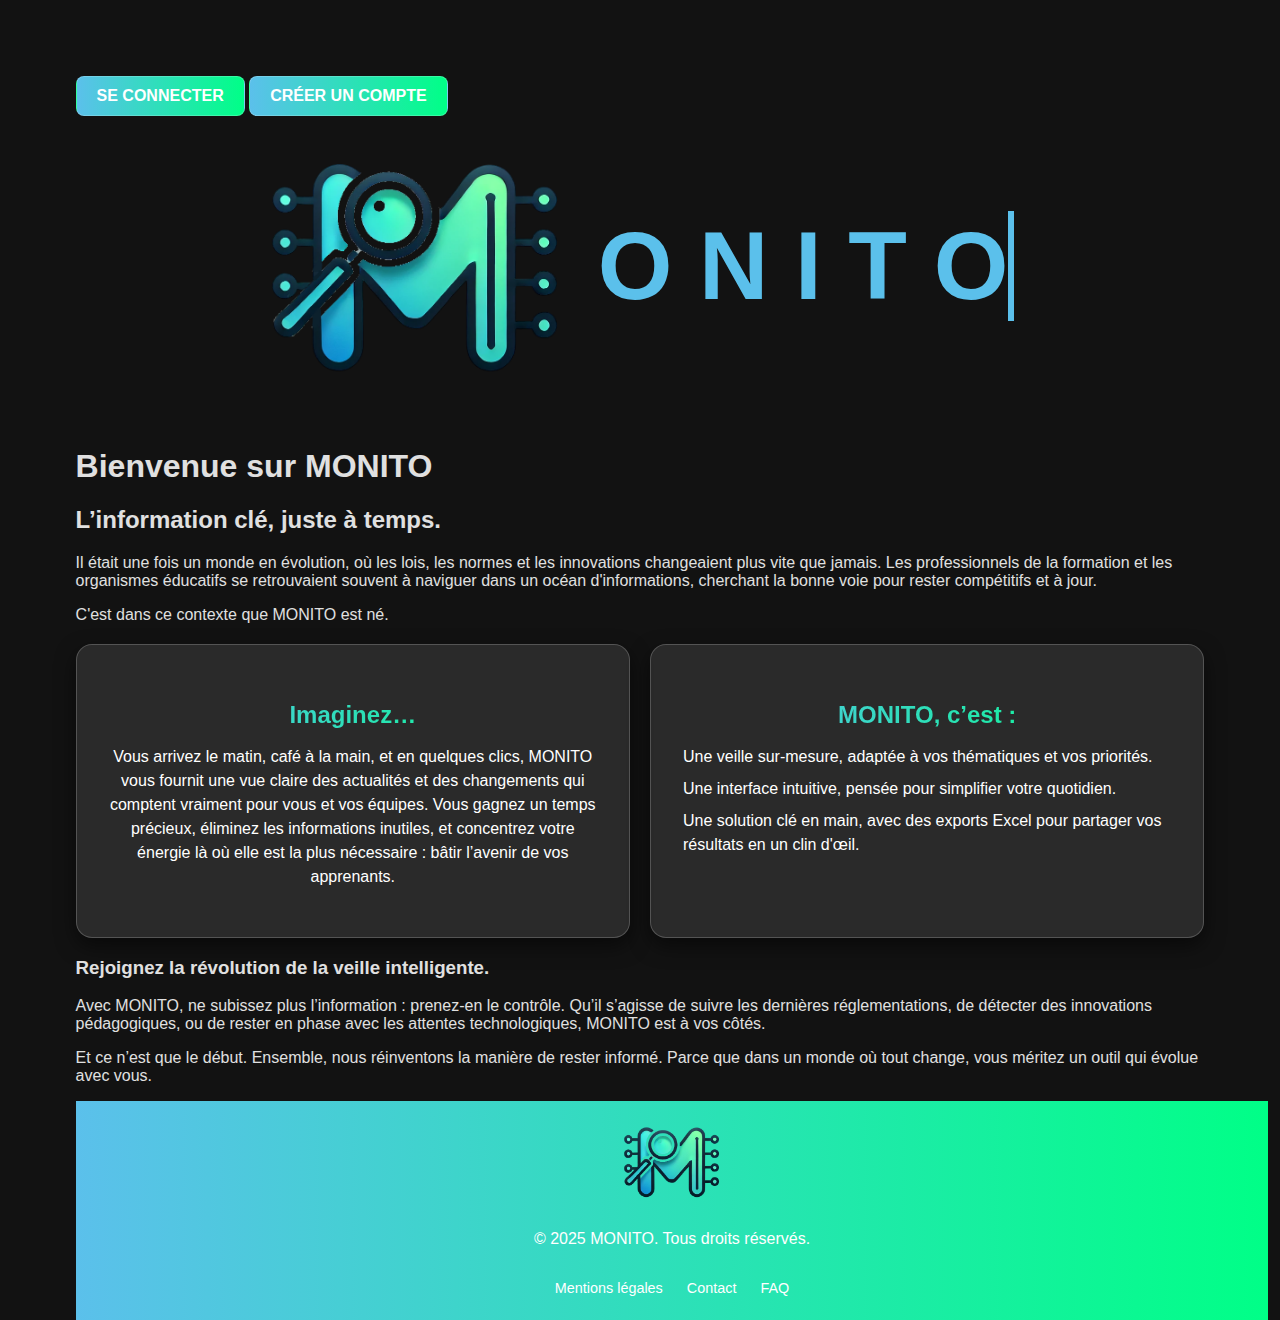
<file: index.html>
<!DOCTYPE html>
<html lang="fr">
<head>
    <meta charset="UTF-8">
    <meta name="viewport" content="width=device-width, initial-scale=1.0">
    <title>Monito</title>
    <link href="styles.css" rel="stylesheet">
</head>
<body>
    <nav class="nav-buttons">
        <!-- Bouton Se connecter -->
        <button id="login-btn" class="btn primary">Se connecter</button>
        <!-- Bouton Créer un compte -->
        <button id="register-btn" class="btn primary">Créer un compte</button>
    </nav>
    <main>
        <div class="logo-container">
            <img src="./LOGOMONITO.png" alt="Logo Monito" class="logo">
            <div class="typewriter">
                <span class="letters">O&nbsp;N&nbsp;I&nbsp;T&nbsp;O</span>
            </div>
        </div>
        <section class="story">
            <h1>Bienvenue sur MONITO</h1>
            <h2>L’information clé, juste à temps.</h2>
            <p>
                Il était une fois un monde en évolution, où les lois, les normes et les innovations changeaient plus vite que jamais. 
                Les professionnels de la formation et les organismes éducatifs se retrouvaient souvent à naviguer dans un océan d'informations, 
                cherchant la bonne voie pour rester compétitifs et à jour.
            </p>
            <p>
                C'est dans ce contexte que MONITO est né.
            </p>

            <!-- Cartes animées -->
            <div class="cards-container">
                <!-- Carte 1 -->
                <div class="card">
                    <h3>Imaginez…</h3>
                    <p>
                        Vous arrivez le matin, café à la main, et en quelques clics, MONITO vous fournit une vue claire des actualités et des changements 
                        qui comptent vraiment pour vous et vos équipes. Vous gagnez un temps précieux, éliminez les informations inutiles, et concentrez 
                        votre énergie là où elle est la plus nécessaire : bâtir l’avenir de vos apprenants.
                    </p>
                </div>
                <!-- Carte 2 -->
                <div class="card">
                    <h3>MONITO, c’est :</h3>
                    <ul>
                        <li>Une veille sur-mesure, adaptée à vos thématiques et vos priorités.</li>
                        <li>Une interface intuitive, pensée pour simplifier votre quotidien.</li>
                        <li>Une solution clé en main, avec des exports Excel pour partager vos résultats en un clin d'œil.</li>
                    </ul>
                </div>
            </div>

            <!-- Texte manquant -->
            <h3>Rejoignez la révolution de la veille intelligente.</h3>
            <p>
                Avec MONITO, ne subissez plus l’information : prenez-en le contrôle. Qu’il s’agisse de suivre les dernières réglementations, 
                de détecter des innovations pédagogiques, ou de rester en phase avec les attentes technologiques, MONITO est à vos côtés.
            </p>
            <p>
                Et ce n’est que le début. Ensemble, nous réinventons la manière de rester informé. Parce que dans un monde où tout change, 
                vous méritez un outil qui évolue avec vous.
            </p>
        </section>
    </main>

    <!-- Footer -->
    <footer class="footer">
        <div class="footer-content">
            <img src="./LOGOMONITO.png" alt="Logo Monito" class="footer-logo">
            <p>© 2025 MONITO. Tous droits réservés.</p>
            <nav class="footer-links">
                <a href="mentions-legales.html">Mentions légales</a>
                <a href="contact.html">Contact</a>
                <a href="faq.html">FAQ</a>
            </nav>
        </div>
    </footer>

    <!-- Script JS -->
    <script>
        // Gestion des redirections
        document.getElementById("login-btn").addEventListener("click", () => {
            window.location.href = "authentification.html?section=login"; // Redirige vers la section connexion
        });

        document.getElementById("register-btn").addEventListener("click", () => {
            window.location.href = "authentification.html?section=register"; // Redirige vers la section inscription
        });
    </script>
</body>
</html>
</file>
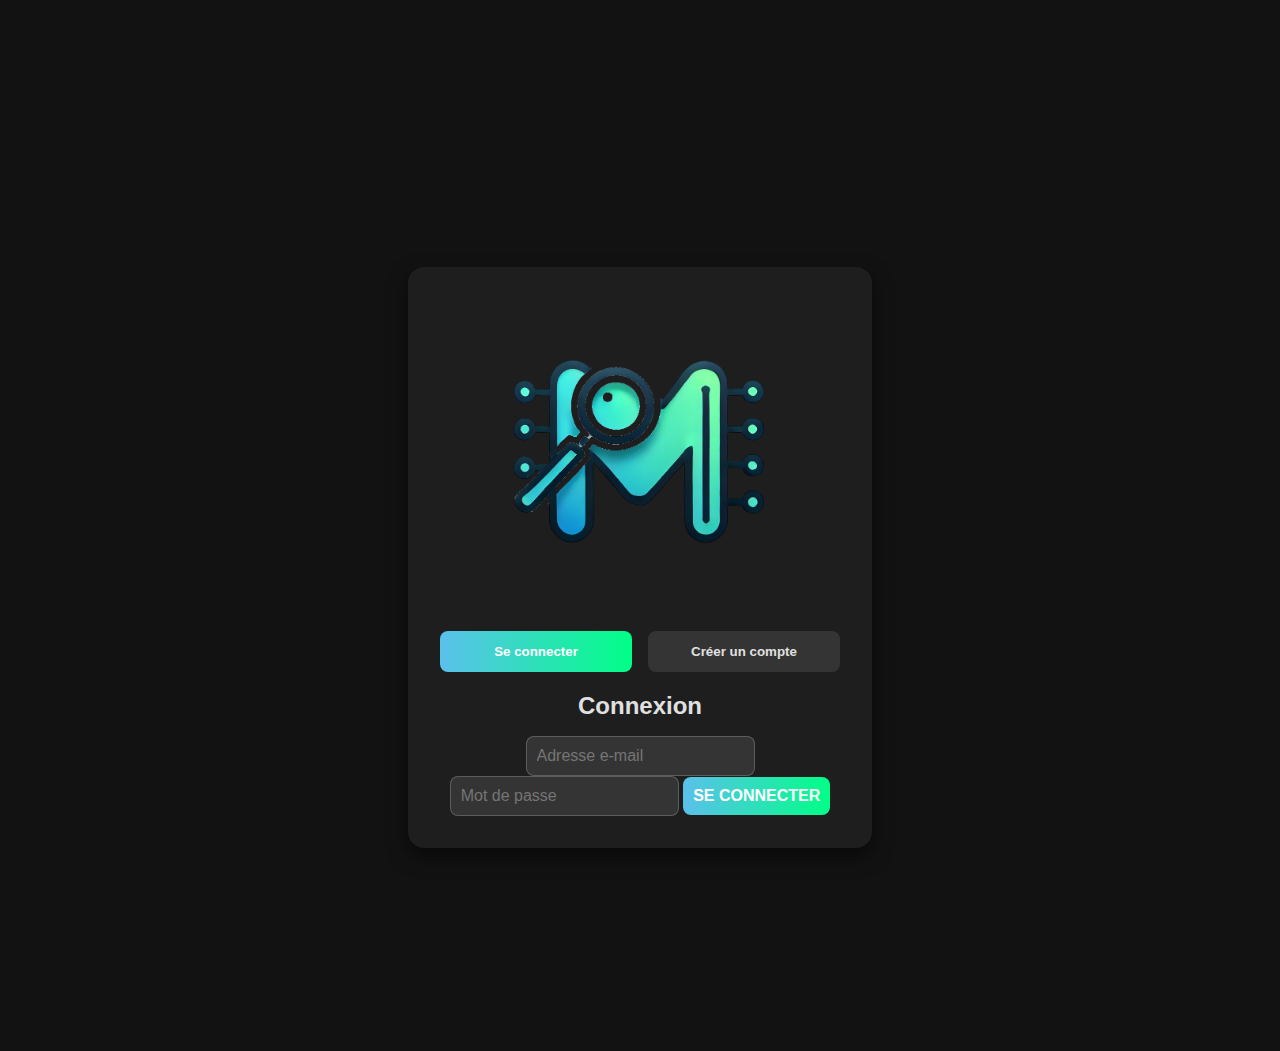
<file: authentification.html>
<!DOCTYPE html>
<html lang="fr">
<head>
    <meta charset="UTF-8">
    <meta name="viewport" content="width=device-width, initial-scale=1.0">
    <title>Authentification - Monito</title>
    <link href="styles.css" rel="stylesheet">
</head>
<body>
    <div class="auth-container">
        <div class="auth-card">
            <!-- Logo centré au-dessus des formulaires -->
            <div class="logo-container">
                <img src="LOGOMONITO.png" alt="Logo Monito" class="auth-logo">
            </div>
            <div class="tabs">
                <button id="login-tab" class="tab">Se connecter</button>
                <button id="register-tab" class="tab">Créer un compte</button>
            </div>
            <div class="form-container">
                <!-- Formulaire de connexion -->
                <form id="login-form" class="auth-form">
                    <h2>Connexion</h2>
                    <input type="email" name="email" placeholder="Adresse e-mail" required>
                    <input type="password" name="password" placeholder="Mot de passe" required>
                    <button type="submit" class="btn primary">Se connecter</button>
                </form>
                <!-- Formulaire d'inscription -->
                <form id="register-form" class="auth-form">
                    <h2>Créer un compte</h2>
                    <input type="text" name="username" placeholder="Nom d'utilisateur" required>
                    <input type="email" name="email" placeholder="Adresse e-mail" required>
                    <input type="password" name="password" placeholder="Mot de passe" required>
                    <input type="password" name="confirm-password" placeholder="Confirmer le mot de passe" required>

                    <!-- Case à cocher pour accepter les CGV -->
                    <div class="checkbox-container">
                        <input type="checkbox" id="accept-cgv" name="accept-cgv">
                        <label for="accept-cgv">
                            J'affirme avoir lu et accepté les <a href="conditions-generales.html" target="_blank">conditions générales de vente</a>.
                        </label>
                    </div>

                    <!-- Phrase de garantie sur la confidentialité -->
                    <p class="privacy-note">
                        Vos données ne seront jamais communiquées à des tiers, ni utilisées à des fins de prospection. Elles serviront uniquement à assurer une communication optimale entre MONITO et vous.
                    </p>

                    <!-- Bouton d'inscription désactivé par défaut -->
                    <button type="submit" id="register-btn" class="btn primary" disabled>S'inscrire</button>
                </form>
            </div>
        </div>
    </div>

    <script>
        // Gérer les paramètres de l'URL pour afficher le bon formulaire
        const params = new URLSearchParams(window.location.search);
        const section = params.get("section");

        const loginTab = document.getElementById("login-tab");
        const registerTab = document.getElementById("register-tab");
        const loginForm = document.getElementById("login-form");
        const registerForm = document.getElementById("register-form");

        if (section === "register") {
            // Activer l'onglet et formulaire "Créer un compte"
            registerTab.classList.add("active");
            registerForm.style.display = "block";
            loginForm.style.display = "none";
        } else {
            // Activer par défaut l'onglet et formulaire "Se connecter"
            loginTab.classList.add("active");
            loginForm.style.display = "block";
            registerForm.style.display = "none";
        }

        // Gestion des clics sur les onglets
        loginTab.addEventListener("click", () => {
            loginTab.classList.add("active");
            registerTab.classList.remove("active");
            loginForm.style.display = "block";
            registerForm.style.display = "none";
        });

        registerTab.addEventListener("click", () => {
            registerTab.classList.add("active");
            loginTab.classList.remove("active");
            registerForm.style.display = "block";
            loginForm.style.display = "none";
        });

        // Gestion de l'activation du bouton "S'inscrire"
        const acceptCgvCheckbox = document.getElementById("accept-cgv");
        const registerButton = document.getElementById("register-btn");

        if (acceptCgvCheckbox && registerButton) {
            acceptCgvCheckbox.addEventListener("change", () => {
                // Activer ou désactiver le bouton en fonction de la case cochée
                registerButton.disabled = !acceptCgvCheckbox.checked;
            });
        }

        // Ajout des redirections demandées
        const loginSubmitButton = document.querySelector("#login-form .btn.primary");
        const registerSubmitButton = document.querySelector("#register-form .btn.primary");

        if (loginSubmitButton) {
            loginSubmitButton.addEventListener("click", (event) => {
                event.preventDefault(); // Empêche le comportement par défaut du bouton
                window.location.href = "dashboard.html"; // Redirige vers le tableau de bord
            });
        }

        if (registerSubmitButton) {
            registerSubmitButton.addEventListener("click", (event) => {
                event.preventDefault(); // Empêche le comportement par défaut du bouton
                if (acceptCgvCheckbox.checked) {
                    window.location.href = "newusers.html"; // Redirige vers la page nouvel utilisateur
                } else {
                    alert("Veuillez accepter les conditions générales de vente pour continuer.");
                }
            });
        }
    </script>
</body>
</html>
</file>
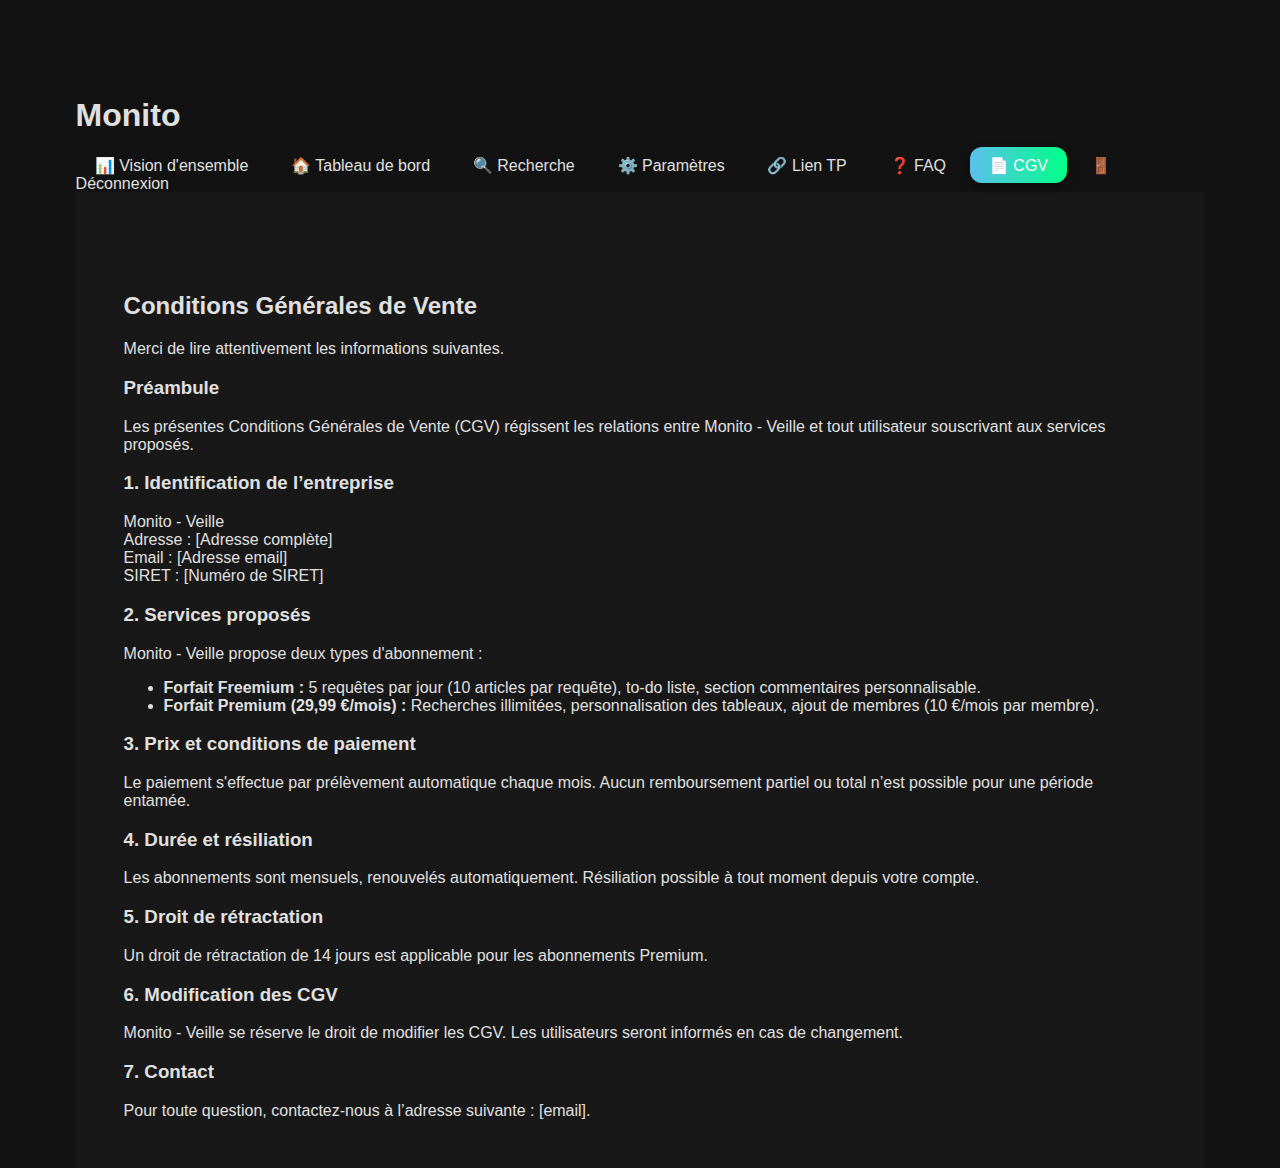
<file: cgv.html>
<!DOCTYPE html>
<html lang="fr">
<head>
    <meta charset="UTF-8">
    <meta name="viewport" content="width=device-width, initial-scale=1.0">
    <meta name="description" content="Monito - Conditions Générales de Vente">
    <meta name="author" content="Monito">
    <meta name="keywords" content="CGV, conditions générales de vente, abonnements, Monito">
    <title>Monito - CGV</title>
    
    <!-- Lien vers le fichier CSS -->
    <link rel="stylesheet" href="./styles.css">
</head>
<body>
    <div class="dashboard">
        <!-- Barre latérale -->
        <aside class="sidebar">
            <h1>Monito</h1>
            <nav>
                <a href="overview.html" class="nav-item" id="overview">📊 Vision d'ensemble</a>
                <a href="dashboard.html" class="nav-item" id="dashboard">🏠 Tableau de bord</a>
                <a href="search.html" class="nav-item" id="search">🔍 Recherche</a>
                <a href="settings.html" class="nav-item" id="settings">⚙️ Paramètres</a>
                <a href="link-tp.html" class="nav-item" id="link-tp">🔗 Lien TP</a>
                <a href="faq.html" class="nav-item" id="faq">❓ FAQ</a>
                <a href="cgv.html" class="nav-item active" id="cgv">📄 CGV</a>
                <a href="index.html" class="nav-item logout" id="logout">🚪 Déconnexion</a>
            </nav>
        </aside>

        <!-- Zone principale -->
        <main class="main">
            <!-- En-tête -->
            <header class="dashboard-header">
                <h2>Conditions Générales de Vente</h2>
                <p>Merci de lire attentivement les informations suivantes.</p>
            </header>

            <!-- Contenu des CGV -->
            <section class="cgv-content">
                <h3>Préambule</h3>
                <p>Les présentes Conditions Générales de Vente (CGV) régissent les relations entre Monito - Veille et tout utilisateur souscrivant aux services proposés.</p>

                <h3>1. Identification de l’entreprise</h3>
                <p>Monito - Veille<br>
                Adresse : [Adresse complète]<br>
                Email : [Adresse email]<br>
                SIRET : [Numéro de SIRET]</p>

                <h3>2. Services proposés</h3>
                <p>Monito - Veille propose deux types d'abonnement :</p>
                <ul>
                    <li><strong>Forfait Freemium :</strong> 5 requêtes par jour (10 articles par requête), to-do liste, section commentaires personnalisable.</li>
                    <li><strong>Forfait Premium (29,99 €/mois) :</strong> Recherches illimitées, personnalisation des tableaux, ajout de membres (10 €/mois par membre).</li>
                </ul>

                <h3>3. Prix et conditions de paiement</h3>
                <p>Le paiement s'effectue par prélèvement automatique chaque mois. Aucun remboursement partiel ou total n’est possible pour une période entamée.</p>

                <h3>4. Durée et résiliation</h3>
                <p>Les abonnements sont mensuels, renouvelés automatiquement. Résiliation possible à tout moment depuis votre compte.</p>

                <h3>5. Droit de rétractation</h3>
                <p>Un droit de rétractation de 14 jours est applicable pour les abonnements Premium.</p>

                <h3>6. Modification des CGV</h3>
                <p>Monito - Veille se réserve le droit de modifier les CGV. Les utilisateurs seront informés en cas de changement.</p>

                <h3>7. Contact</h3>
                <p>Pour toute question, contactez-nous à l’adresse suivante : [email].</p>
            </section>
        </main>
    </div>
</body>
</html>
</file>
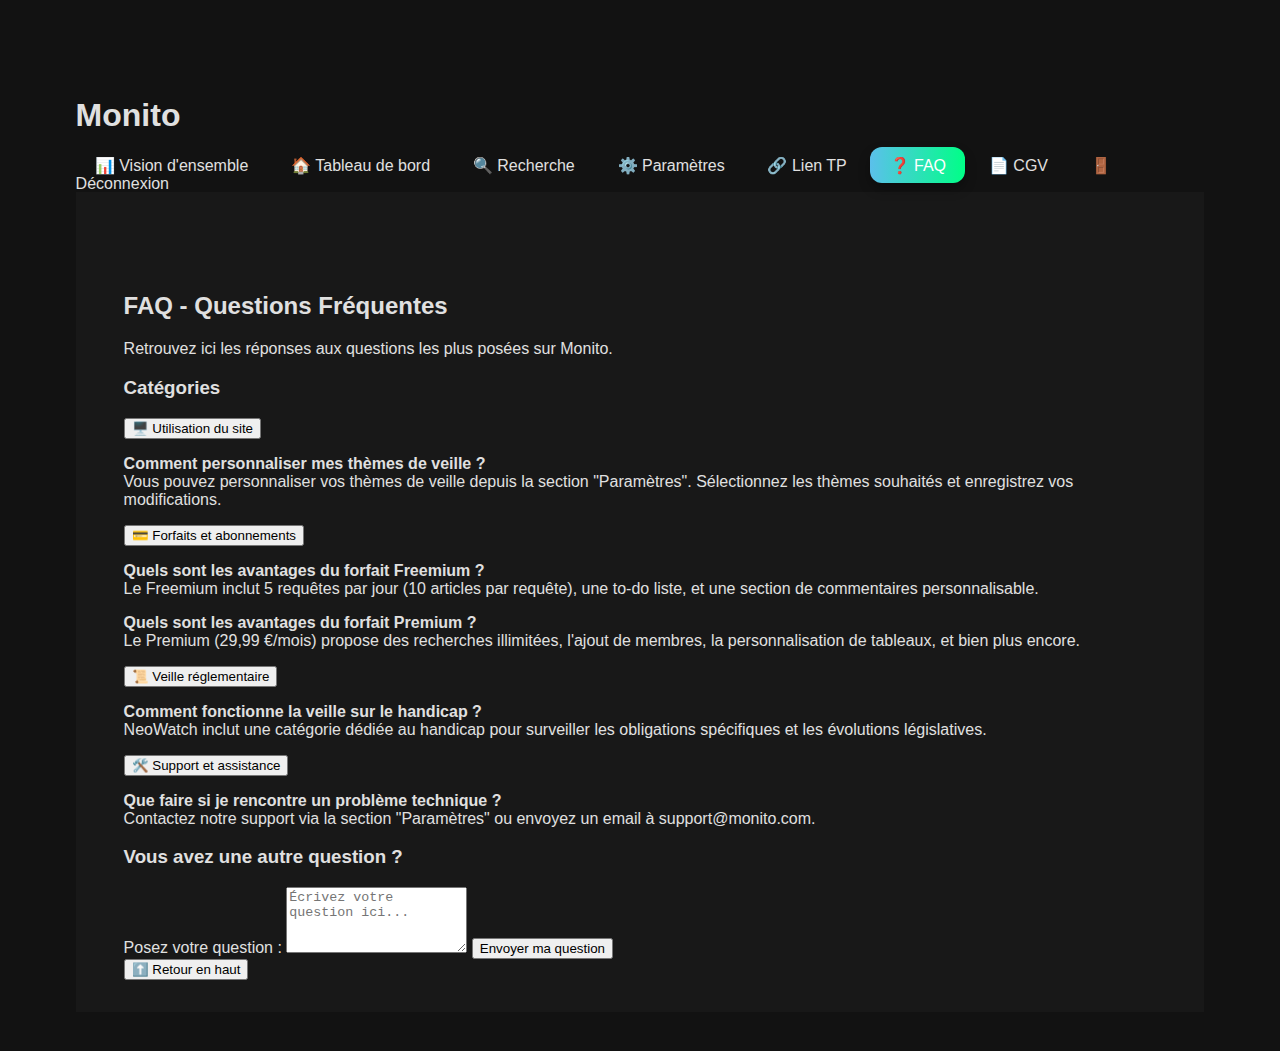
<file: faq.html>
<!DOCTYPE html>
<html lang="fr">
<head>
    <meta charset="UTF-8">
    <meta name="viewport" content="width=device-width, initial-scale=1.0">
    <meta name="description" content="Monito - FAQ">
    <meta name="author" content="Monito">
    <meta name="keywords" content="FAQ, veille, questions, support">
    <title>Monito - FAQ</title>

    <!-- Lien vers le fichier CSS -->
    <link rel="stylesheet" href="./styles.css">

    <!-- Lien vers le fichier JavaScript avec module -->
    <script src="./scripts.js" type="module" defer></script>
</head>
<body>
    <div class="dashboard">
        <!-- Barre latérale -->
        <aside class="sidebar">
            <h1>Monito</h1>
            <nav>
                <a href="overview.html" class="nav-item" id="overview">📊 Vision d'ensemble</a>
                <a href="dashboard.html" class="nav-item" id="dashboard">🏠 Tableau de bord</a>
                <a href="search.html" class="nav-item" id="search">🔍 Recherche</a>
                <a href="settings.html" class="nav-item" id="settings">⚙️ Paramètres</a>
                <a href="link-tp.html" class="nav-item" id="link-tp">🔗 Lien TP</a>
                <a href="faq.html" class="nav-item active" id="faq">❓ FAQ</a>
                <a href="cgv.html" class="nav-item" id="cgv">📄 CGV</a>
                <a href="index.html" class="nav-item logout" id="logout">🚪 Déconnexion</a>
            </nav>
        </aside>

        <!-- Zone principale -->
        <main class="main">
            <!-- Titre principal -->
            <header class="dashboard-header">
                <h2>FAQ - Questions Fréquentes</h2>
                <p>Retrouvez ici les réponses aux questions les plus posées sur Monito.</p>
            </header>

            <!-- Système d'accordéon -->
            <section class="faq-section">
                <h3>Catégories</h3>
                <div class="accordion">
                    <!-- Catégorie : Utilisation du site -->
                    <div class="accordion-item">
                        <button class="accordion-button">🖥️ Utilisation du site</button>
                        <div class="accordion-content">
                            <p><strong>Comment personnaliser mes thèmes de veille ?</strong><br>
                            Vous pouvez personnaliser vos thèmes de veille depuis la section "Paramètres". Sélectionnez les thèmes souhaités et enregistrez vos modifications.</p>
                        </div>
                    </div>

                    <!-- Catégorie : Forfaits -->
                    <div class="accordion-item">
                        <button class="accordion-button">💳 Forfaits et abonnements</button>
                        <div class="accordion-content">
                            <p><strong>Quels sont les avantages du forfait Freemium ?</strong><br>
                            Le Freemium inclut 5 requêtes par jour (10 articles par requête), une to-do liste, et une section de commentaires personnalisable.</p>
                            <p><strong>Quels sont les avantages du forfait Premium ?</strong><br>
                            Le Premium (29,99 €/mois) propose des recherches illimitées, l'ajout de membres, la personnalisation de tableaux, et bien plus encore.</p>
                        </div>
                    </div>

                    <!-- Catégorie : Veille réglementaire -->
                    <div class="accordion-item">
                        <button class="accordion-button">📜 Veille réglementaire</button>
                        <div class="accordion-content">
                            <p><strong>Comment fonctionne la veille sur le handicap ?</strong><br>
                            NeoWatch inclut une catégorie dédiée au handicap pour surveiller les obligations spécifiques et les évolutions législatives.</p>
                        </div>
                    </div>

                    <!-- Catégorie : Support -->
                    <div class="accordion-item">
                        <button class="accordion-button">🛠️ Support et assistance</button>
                        <div class="accordion-content">
                            <p><strong>Que faire si je rencontre un problème technique ?</strong><br>
                            Contactez notre support via la section "Paramètres" ou envoyez un email à support@monito.com.</p>
                        </div>
                    </div>
                </div>
            </section>

            <!-- Formulaire pour poser une question -->
            <section class="faq-form">
                <h3>Vous avez une autre question ?</h3>
                <form id="faq-question-form">
                    <label for="user-question">Posez votre question :</label>
                    <textarea id="user-question" name="user-question" rows="4" placeholder="Écrivez votre question ici..." required></textarea>
                    <button type="submit" class="refresh-button">Envoyer ma question</button>
                </form>
            </section>

            <!-- Bouton Retour en haut -->
            <button id="back-to-top" class="refresh-button">⬆️ Retour en haut</button>
        </main>
    </div>

    <script>
        // Script pour l'accordéon
        document.querySelectorAll('.accordion-button').forEach(button => {
            button.addEventListener('click', () => {
                const content = button.nextElementSibling;
                content.style.maxHeight = content.style.maxHeight ? null : content.scrollHeight + 'px';
            });
        });

        // Script pour le bouton Retour en haut
        const backToTopButton = document.getElementById('back-to-top');
        window.addEventListener('scroll', () => {
            backToTopButton.style.display = window.scrollY > 300 ? 'block' : 'none';
        });
        backToTopButton.addEventListener('click', () => {
            window.scrollTo({ top: 0, behavior: 'smooth' });
        });
    </script>
</body>
</html>
</file>
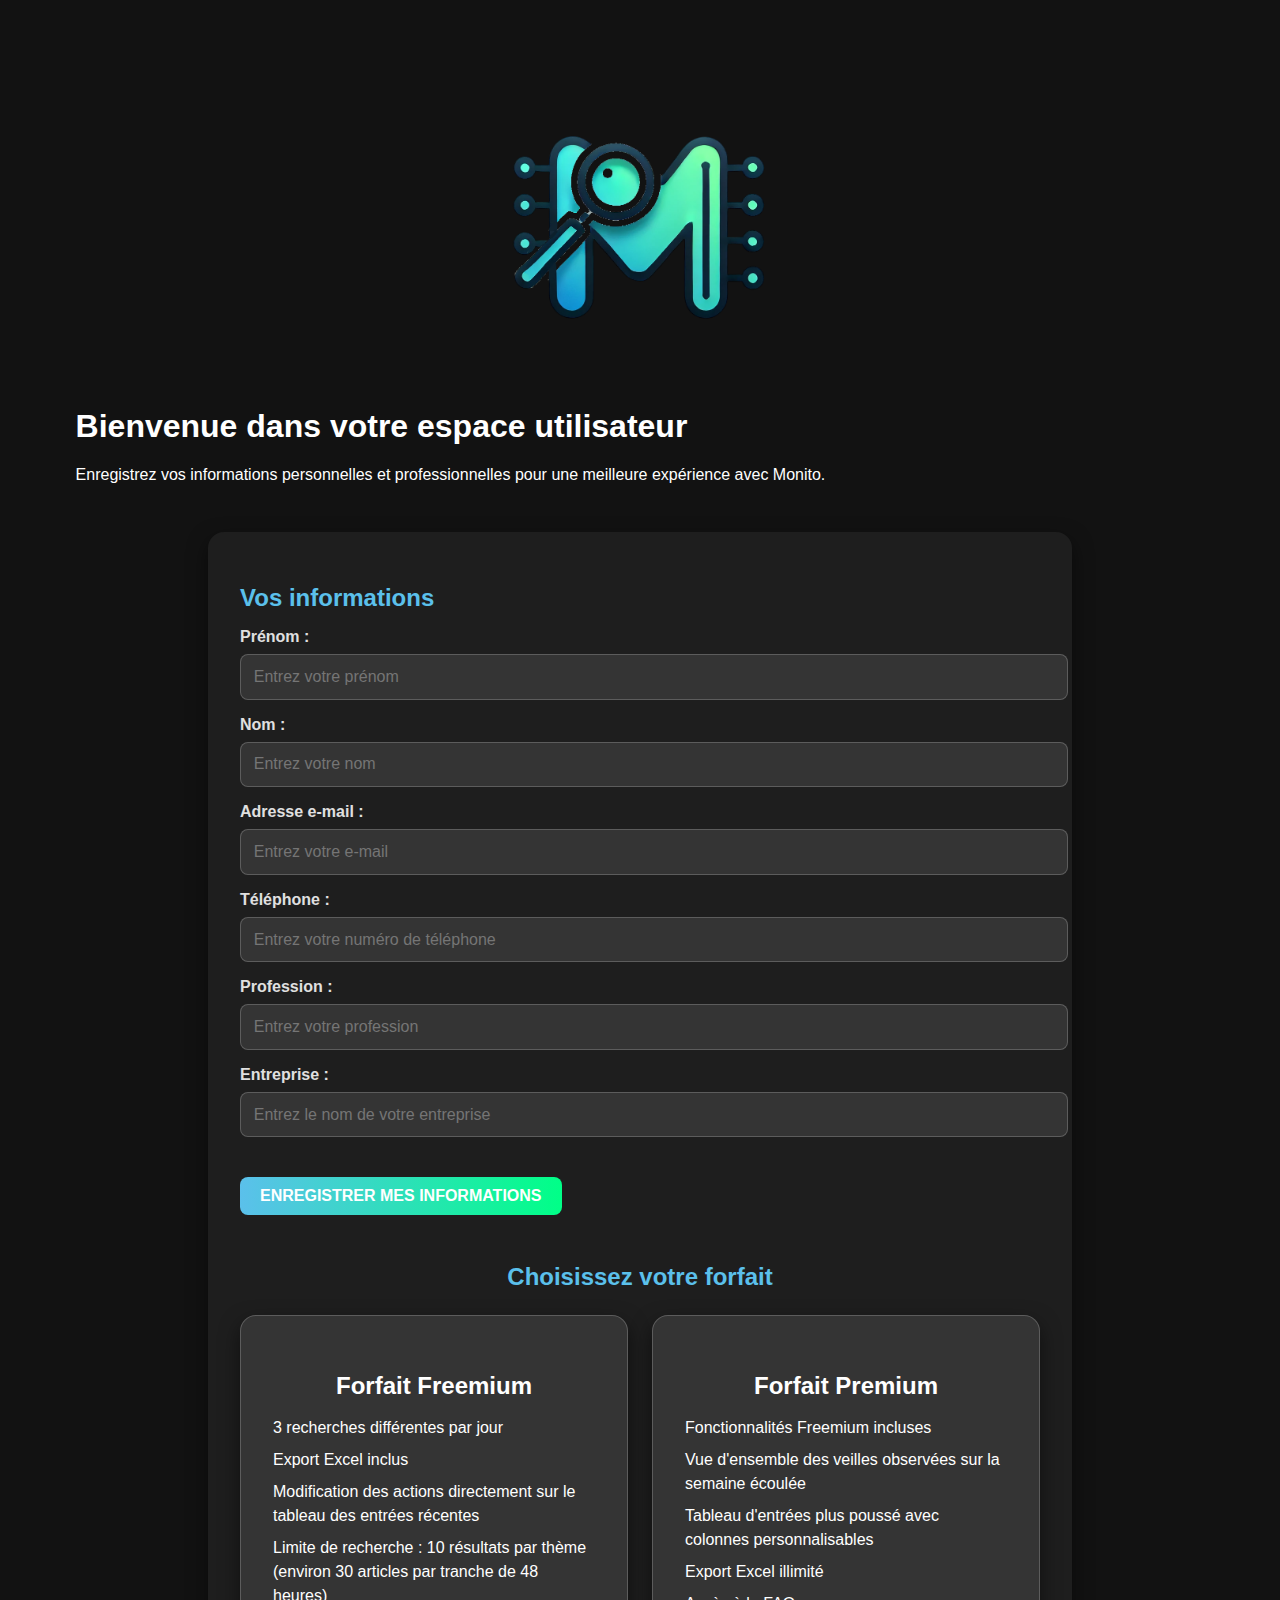
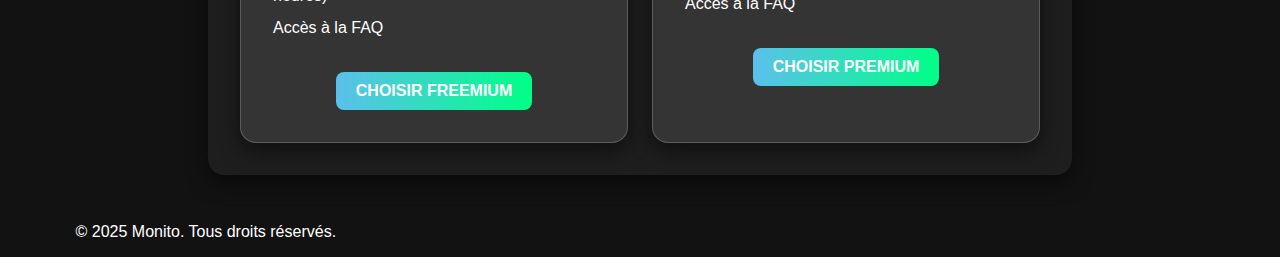
<file: newusers.html>
<!DOCTYPE html>
<html lang="fr">
<head>
    <meta charset="UTF-8">
    <meta name="viewport" content="width=device-width, initial-scale=1.0">
    <title>Monito - Page Utilisateur</title>
    <link href="styles.css" rel="stylesheet">
</head>
<body class="newusers-theme">
    <header>
        <div class="logo-container">
            <img src="LOGOMONITO.png" alt="Logo Monito" class="auth-logo">
        </div>
        <h1>Bienvenue dans votre espace utilisateur</h1>
        <p>Enregistrez vos informations personnelles et professionnelles pour une meilleure expérience avec Monito.</p>
    </header>

    <main class="user-form-container">
        <!-- Formulaire d'enregistrement des informations -->
        <form id="user-info-form" class="user-form">
            <h2>Vos informations</h2>
            <div class="form-group">
                <label for="firstname">Prénom :</label>
                <input type="text" id="firstname" name="firstname" placeholder="Entrez votre prénom" required>
            </div>
            <div class="form-group">
                <label for="lastname">Nom :</label>
                <input type="text" id="lastname" name="lastname" placeholder="Entrez votre nom" required>
            </div>
            <div class="form-group">
                <label for="email">Adresse e-mail :</label>
                <input type="email" id="email" name="email" placeholder="Entrez votre e-mail" required>
            </div>
            <div class="form-group">
                <label for="phone">Téléphone :</label>
                <input type="tel" id="phone" name="phone" placeholder="Entrez votre numéro de téléphone">
            </div>
            <div class="form-group">
                <label for="profession">Profession :</label>
                <input type="text" id="profession" name="profession" placeholder="Entrez votre profession">
            </div>
            <div class="form-group">
                <label for="company">Entreprise :</label>
                <input type="text" id="company" name="company" placeholder="Entrez le nom de votre entreprise">
            </div>

            <button type="submit" class="btn primary">Enregistrer mes informations</button>
        </form>

        <!-- Cartes pour les forfaits -->
        <section class="plans-section">
            <h2>Choisissez votre forfait</h2>
            <div class="plans-container">
                <!-- Carte Freemium -->
                <div class="card freemium-plan">
                    <h3>Forfait Freemium</h3>
                    <ul>
                        <li>3 recherches différentes par jour</li>
                        <li>Export Excel inclus</li>
                        <li>Modification des actions directement sur le tableau des entrées récentes</li>
                        <li>Limite de recherche : 10 résultats par thème (environ 30 articles par tranche de 48 heures)</li>
                        <li>Accès à la FAQ</li>
                    </ul>
                    <button class="btn secondary">Choisir Freemium</button>
                </div>
                <!-- Carte Premium -->
                <div class="card premium-plan">
                    <h3>Forfait Premium</h3>
                    <ul>
                        <li>Fonctionnalités Freemium incluses</li>
                        <li>Vue d'ensemble des veilles observées sur la semaine écoulée</li>
                        <li>Tableau d'entrées plus poussé avec colonnes personnalisables</li>
                        <li>Export Excel illimité</li>
                        <li>Accès à la FAQ</li>
                    </ul>
                    <button class="btn primary">Choisir Premium</button>
                </div>
            </div>
        </section>
    </main>

    <footer>
        <p>© 2025 Monito. Tous droits réservés.</p>
    </footer>

    <script>
        // Ajout d'un événement pour le formulaire utilisateur
        const userInfoForm = document.getElementById("user-info-form");
        if (userInfoForm) {
            userInfoForm.addEventListener("submit", (event) => {
                event.preventDefault();
                alert("Vos informations ont été enregistrées avec succès !");
                // Logique future pour enregistrer les données dans la base de données
            });
        }

        // Ajout des événements pour les boutons des forfaits
        const freemiumPlanButton = document.querySelector(".freemium-plan .btn");
        const premiumPlanButton = document.querySelector(".premium-plan .btn");

        if (freemiumPlanButton) {
            freemiumPlanButton.addEventListener("click", () => {
                alert("Vous avez sélectionné le forfait Freemium.");
            });
        }

        if (premiumPlanButton) {
            premiumPlanButton.addEventListener("click", () => {
                alert("Vous avez sélectionné le forfait Premium.");
            });
        }
    </script>
</body>
</html>
</file>
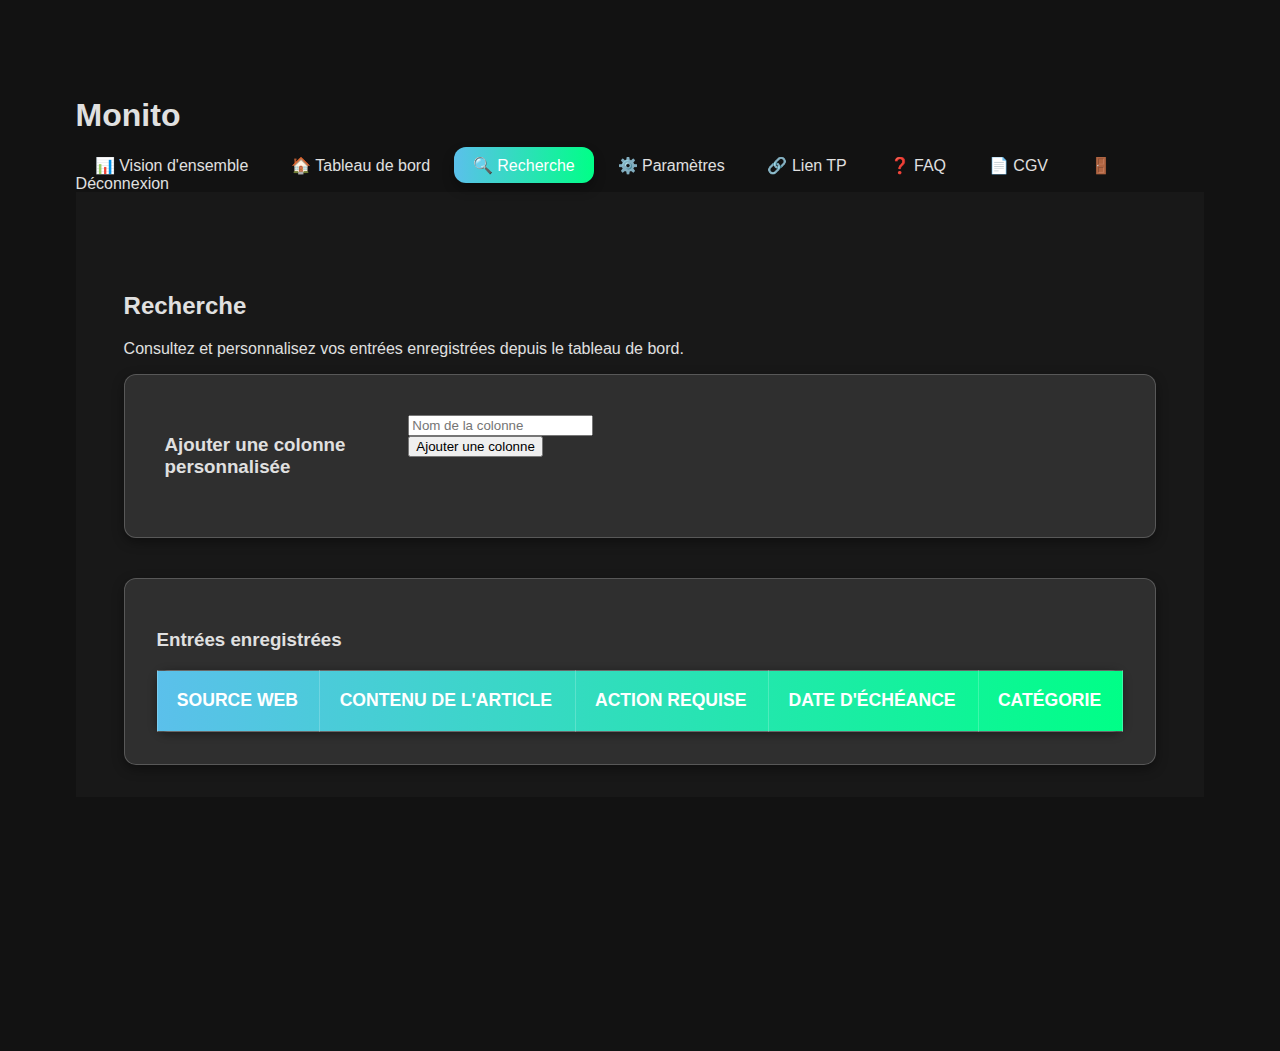
<file: search.html>
<!DOCTYPE html>
<html lang="fr">
<head>
    <meta charset="UTF-8">
    <meta name="viewport" content="width=device-width, initial-scale=1.0">
    <meta name="description" content="Monito - Recherche">
    <title>Monito - Recherche</title>

    <!-- Lien vers le fichier CSS -->
    <link rel="stylesheet" href="./styles.css">

    <!-- Lien vers le fichier JavaScript avec module -->
    <script src="./scripts.js" type="module" defer></script>
</head>
<body>
    <div class="dashboard">
        <!-- Barre latérale -->
        <aside class="sidebar">
            <h1>Monito</h1>
            <nav>
                <a href="overview.html" class="nav-item" id="overview">📊 Vision d'ensemble</a>
                <a href="dashboard.html" class="nav-item" id="dashboard">🏠 Tableau de bord</a>
                <a href="search.html" class="nav-item active" id="search">🔍 Recherche</a>
                <a href="settings.html" class="nav-item" id="settings">⚙️ Paramètres</a>
                <a href="link-tp.html" class="nav-item" id="link-tp">🔗 Lien TP</a>
                <a href="faq.html" class="nav-item" id="faq">❓ FAQ</a>
                <a href="cgv.html" class="nav-item" id="cgv">📄 CGV</a>
                <a href="index.html" class="nav-item logout" id="logout">🚪 Déconnexion</a>
            </nav>
        </aside>

        <!-- Zone principale -->
        <main class="main">
            <!-- En-tête -->
            <header class="dashboard-header">
                <h2>Recherche</h2>
                <p>Consultez et personnalisez vos entrées enregistrées depuis le tableau de bord.</p>
            </header>

            <!-- Zone pour ajouter des colonnes personnalisables -->
            <section class="filters">
                <h3>Ajouter une colonne personnalisée</h3>
                <div class="filter-group">
                    <input type="text" id="new-column-name" placeholder="Nom de la colonne">
                    <button id="add-column-btn" class="refresh-button">Ajouter une colonne</button>
                </div>
            </section>

            <!-- Tableau de recherche -->
            <section class="dashboard-table">
                <h3>Entrées enregistrées</h3>
                <table>
                    <thead>
                        <tr id="table-headers">
                            <th>Source web</th>
                            <th>Contenu de l'article</th>
                            <th>Action requise</th>
                            <th>Date d'échéance</th>
                            <th>Catégorie</th>
                        </tr>
                    </thead>
                    <tbody id="saved-entries-tbody">
                        <!-- Contenu dynamique inséré par JavaScript -->
                    </tbody>
                </table>
            </section>
        </main>
    </div>

    <script>
        document.addEventListener("DOMContentLoaded", () => {
            const tableBody = document.getElementById("saved-entries-tbody");
            const tableHeaders = document.getElementById("table-headers");
            const addColumnBtn = document.getElementById("add-column-btn");
            const newColumnNameInput = document.getElementById("new-column-name");

            // Charger les entrées enregistrées depuis localStorage
            const savedEntries = JSON.parse(localStorage.getItem("savedEntries")) || [];

            // Fonction pour afficher les entrées dans le tableau
            function loadEntries() {
                tableBody.innerHTML = ""; // Nettoyer le tableau
                savedEntries.forEach((entry, index) => {
                    const row = document.createElement("tr");
                    row.innerHTML = `
                        <td>${entry.source}</td>
                        <td>${entry.content}</td>
                        <td>${entry.action}</td>
                        <td>${entry.deadline}</td>
                        <td>${entry.category}</td>
                    `;
                    tableBody.appendChild(row);
                });
            }

            // Charger les données au chargement de la page
            loadEntries();

            // Ajouter une nouvelle colonne personnalisée
            addColumnBtn.addEventListener("click", () => {
                const columnName = newColumnNameInput.value.trim();
                if (columnName) {
                    // Ajouter une nouvelle colonne dans l'en-tête
                    const newHeader = document.createElement("th");
                    newHeader.textContent = columnName;
                    tableHeaders.appendChild(newHeader);

                    // Ajouter une cellule vide à chaque ligne existante
                    Array.from(tableBody.rows).forEach(row => {
                        const newCell = document.createElement("td");
                        newCell.textContent = "-"; // Contenu par défaut
                        row.appendChild(newCell);
                    });

                    // Effacer le champ de saisie
                    newColumnNameInput.value = "";
                } else {
                    alert("Veuillez entrer un nom de colonne valide.");
                }
            });
        });
    </script>
</body>
</html>
</file>
<file: styles.css>
/* Styles globaux */
body {
    font-family: 'Roboto', 'Inter', Arial, sans-serif;
    margin: 2cm; /* Ajoute 2 cm de marge autour de tout le contenu */
    padding: 0;
    background-color: #121212; /* Fond sombre */
    color: #E0E0E0; /* Texte gris clair légèrement accentué */
    display: flex;
    flex-direction: column;
    height: 100vh;
    box-sizing: border-box; /* Assure que les marges sont prises en compte dans la taille totale */
    transition: background-color 0.3s ease, color 0.3s ease;
}

body.light-theme {
    background-color: #FFFFFF; /* Fond clair */
    color: #121212; /* Texte noir */
}

/* Navbar */
.navbar {
    width: 100%;
    height: 70px;
    background-color: rgba(26, 26, 26, 0.95); /* Noir translucide */
    display: flex;
    align-items: center;
    justify-content: center; /* Centre tous les éléments horizontalement */
    padding: 0 2rem;
    box-shadow: 0 4px 8px rgba(0, 0, 0, 0.5); /* Ombre */
    border-bottom: 3px solid transparent;
    border-image: linear-gradient(90deg, #5BC0EB, #00FF87) 1; /* Bordure holographique */
    transition: background-color 0.3s ease-in-out;
    position: fixed;
    top: 0;
    z-index: 1000;
}

.navbar h1 {
    font-size: 1.8rem;
    font-weight: bold;
    background: linear-gradient(90deg, #5BC0EB, #00FF87); /* Dégradé holographique */
    background-clip: text;
    -webkit-background-clip: text;
    -moz-background-clip: text;
    color: transparent;
    margin: 0 auto; /* Centre le titre horizontalement */
    text-align: center;
}

.navbar nav {
    display: flex;
    align-items: center;
    gap: 2rem; /* Espace entre les liens */
    justify-content: center; /* Centre les liens */
}

.nav-item {
    text-decoration: none;
    color: #E0E0E0; /* Contraste amélioré */
    padding: 0.6rem 1.2rem;
    border-radius: 12px; /* Coins arrondis pour un style moderne */
    font-size: 1rem;
    font-weight: 500;
    transition: all 0.3s ease-in-out;
}

.nav-item:hover,
.nav-item.active {
    background: linear-gradient(90deg, #5BC0EB, #00FF87);
    color: white;
    transform: translateY(-2px);
    box-shadow: 0 6px 12px rgba(0, 0, 0, 0.3);
}

body.light-theme .navbar {
    background-color: rgba(255, 255, 255, 0.9);
    color: #121212;
}

/* Zone principale */
.main {
    flex-grow: 1;
    padding: 5rem 3rem 2rem; /* Ajout d'un padding supérieur pour éviter la navbar */
    background-color: #181818;
    overflow-y: auto;
    transition: background-color 0.3s ease;
}

body.light-theme .main {
    background-color: #FAFAFA;
}

/* Cartes filtres */
.filters {
    display: grid;
    grid-template-columns: repeat(4, 1fr); /* 4 colonnes fixes */
    gap: 1.5rem; /* Espacement entre les cartes */
    padding: 2.5rem;
    background-color: rgba(255, 255, 255, 0.1);
    border: 1px solid rgba(255, 255, 255, 0.2);
    border-radius: 12px;
    box-shadow: 0 4px 12px rgba(0, 0, 0, 0.4);
    transition: background-color 0.3s ease, border-color 0.3s ease;
}

.filter-card {
    display: flex;
    flex-direction: column;
    align-items: center;
    justify-content: center;
    text-align: center;
    width: 100%;
    height: 170px; /* Taille légèrement augmentée pour un rendu plus visuel */
    background: rgba(255, 255, 255, 0.1);
    border-radius: 16px;
    border: 1px solid rgba(255, 255, 255, 0.2);
    box-shadow: 0 4px 12px rgba(0, 0, 0, 0.3);
    color: white; /* Correction : texte des cartes défini en blanc */
    cursor: pointer;
    transition: transform 0.4s ease, box-shadow 0.4s ease, background 0.4s ease;
}

.filter-card:hover {
    transform: translateY(-6px) scale(1.08);
    box-shadow: 0 8px 20px rgba(0, 0, 0, 0.6);
    background: linear-gradient(90deg, #5BC0EB, #00FF87);
    color: white;
}

.filter-card img {
    width: 60px;
    height: 60px;
    margin-bottom: 0.8rem;
}

.filter-card span {
    font-size: 1.1rem;
    font-weight: bold;
    letter-spacing: 0.5px; /* Ajout d'un espacement entre les lettres */
}

body.light-theme .filters {
    background-color: rgba(0, 0, 0, 0.05);
    border: 1px solid rgba(0, 0, 0, 0.1);
}

/* Tableau des entrées */
.dashboard-table {
    margin-top: 2.5rem;
    padding: 2rem;
    background-color: rgba(255, 255, 255, 0.1);
    border: 1px solid rgba(255, 255, 255, 0.2);
    border-radius: 12px;
    box-shadow: 0 4px 12px rgba(0, 0, 0, 0.4);
    overflow-x: auto;
}
table {
    width: 100%;
    border-collapse: collapse;
    background: rgba(255, 255, 255, 0.1);
    border-radius: 12px;
    box-shadow: 0 2px 10px rgba(0, 0, 0, 0.4);
}

thead {
    background: linear-gradient(90deg, #5BC0EB, #00FF87);
    color: white;
    font-size: 1.1rem;
    text-transform: uppercase; /* Titres en majuscules pour moderniser */
}

th, td {
    padding: 1.2rem;
    text-align: left;
    border: 1px solid rgba(255, 255, 255, 0.2);
    transition: background-color 0.3s ease;
}

tr:hover {
    background-color: rgba(255, 255, 255, 0.08);
}

body.light-theme .dashboard-table {
    background-color: rgba(0, 0, 0, 0.05);
    border: 1px solid rgba(0, 0, 0, 0.1);
}

body.light-theme table {
    background: rgba(0, 0, 0, 0.05);
}

body.light-theme tr:hover {
    background-color: rgba(0, 0, 0, 0.1);
}

/* Responsiveness */
@media (max-width: 1200px) {
    .filters {
        grid-template-columns: repeat(3, 1fr); /* 3 colonnes sur écran moyen */
    }
}

@media (max-width: 768px) {
    .filters {
        grid-template-columns: repeat(2, 1fr); /* 2 colonnes sur petit écran */
    }
}

@media (max-width: 480px) {
    .filters {
        grid-template-columns: 1fr; /* 1 colonne sur très petit écran */
    }

    .filter-card {
        width: 100%;
    }
}

/* Logo au centre de la zone principale */
.logo-container {
    display: flex;
    justify-content: center;
    align-items: center;
    min-height: 300px; /* Hauteur minimale pour centrer verticalement */
    gap: 2rem; /* Espace entre le logo et les lettres */
}

.logo {
    max-width: 300px; /* Limite la largeur maximale du logo */
    height: auto;
    display: block;
}

/* Boutons */
.btn {
    padding: 10px 20px;
    font-size: 16px;
    border-radius: 8px; /* Coins arrondis */
    border: 1px solid rgba(255, 255, 255, 0.2); /* Bordure translucide */
    background: rgba(255, 255, 255, 0.1); /* Fond translucide */
    color: #E0E0E0; /* Texte gris clair */
    cursor: pointer;
    transition: all 0.3s ease-in-out;
    text-transform: uppercase; /* Texte en majuscules */
    font-weight: bold;
}

.btn.primary {
    background: linear-gradient(90deg, #5BC0EB, #00FF87); /* Dégradé holographique */
    color: white;
}

.btn.primary:hover {
    background: linear-gradient(90deg, #00FF87, #5BC0EB); /* Dégradé inversé au survol */
    box-shadow: 0 4px 12px rgba(255, 255, 255, 0.5); /* Ombre au survol */
    transform: translateY(-2px); /* Effet de soulèvement */
}

/* Typewriter Animation */
.typewriter {
    font-size: 6rem; /* Taille doublée */
    font-weight: bold;
    color: #5BC0EB; /* Bleu ciel électrique */
    overflow: hidden; /* Cache le texte hors animation */
    border-right: 6px solid #5BC0EB; /* Curseur type machine à écrire */
    white-space: nowrap;
    animation: typing 1.5s steps(6, end), blink 0.5s step-end infinite; /* Animation plus rapide */
}

@keyframes typing {
    from {
        width: 0;
    }
    to {
        width: 7.5ch; /* Taille correspondant à "O N I T O" */
    }
}

@keyframes blink {
    from {
        border-color: transparent;
    }
    to {
        border-color: #5BC0EB;
    }
}

/* Container des cartes */
.cards-container {
    display: flex;
    justify-content: space-around;
    gap: 20px;
    margin-top: 20px;
}

/* Cartes avec bordures dégradées */
.card {
    flex: 1;
    padding: 20px;
    border: 2px solid; /* Bordure pour encadrer la carte */
    border-image: linear-gradient(90deg, #5BC0EB, #00FF87) 1; /* Dégradé holographique bleu → vert clair */
    border-radius: 10px;
    background-color: #fff;
    text-align: center;
    transition: transform 0.3s ease, box-shadow 0.3s ease; /* Animation fluide */
    cursor: pointer;
}

/* Texte dans les cartes */
.card h3 {
    background: linear-gradient(90deg, #5BC0EB, #00FF87); /* Dégradé pour le texte aussi */
    background-clip: text;
    -webkit-background-clip: text;
    -moz-background-clip: text;
    color: transparent;
    margin-bottom: 10px;
    font-size: 1.5rem;
}

.card p, .card ul {
    font-size: 1rem;
    line-height: 1.5;
    color: #ffffff; /* Texte plus foncé pour un meilleur contraste */
}

/* Effet de zoom au survol */
.card:hover {
    transform: scale(1.05); /* Zoom léger */
    box-shadow: 0 4px 15px rgba(0, 0, 0, 0.2); /* Ombre pour accentuer */
}
/* Responsiveness */

/* Petits ordinateurs portables et tablettes horizontales */
@media (max-width: 1024px) {
    body {
        margin: 1.5cm; /* Réduit les marges */
    }
    .navbar h1 {
        font-size: 1.5rem; /* Réduit la taille de la police */
    }
    .filters {
        grid-template-columns: repeat(3, 1fr); /* 3 colonnes */
    }
    .filter-card {
        height: 150px; /* Réduit légèrement la hauteur */
    }
    .dashboard-table {
        padding: 1.5rem; /* Réduit le padding */
    }
    .card {
        padding: 15px;
    }
    .card h3 {
        font-size: 1.3rem; /* Ajuste la taille des titres */
    }
}

/* Tablettes et téléphones en mode portrait */
@media (max-width: 768px) {
    body {
        margin: 1cm; /* Marges encore plus réduites */
    }
    .filters {
        grid-template-columns: repeat(2, 1fr); /* 2 colonnes */
    }
    .filter-card {
        height: 130px; /* Réduction supplémentaire de la hauteur */
    }
    .navbar h1 {
        font-size: 1.3rem;
    }
    .cards-container {
        flex-direction: column; /* Empile les cartes */
        gap: 10px;
    }
}

/* Téléphones et écrans très petits */
@media (max-width: 480px) {
    body {
        margin: 0.5cm; /* Marges minimales */
        font-size: 0.9rem; /* Réduit la taille du texte global */
    }
    .navbar {
        height: 60px; /* Navbar plus compacte */
        padding: 0 1rem;
    }
    .navbar h1 {
        font-size: 1rem; /* Titre plus petit */
    }
    .filters {
        grid-template-columns: 1fr; /* Une seule colonne */
        gap: 1rem; /* Espacement plus petit */
    }
    .filter-card {
        height: 120px; /* Hauteur minimale */
    }
    .dashboard-table {
        padding: 1rem; /* Réduction du padding */
        font-size: 0.8rem; /* Texte plus petit */
    }
    .card {
        padding: 10px; /* Réduction des marges internes */
    }
    .card h3 {
        font-size: 1.1rem;
    }
    .card p, .card ul {
        font-size: 0.9rem;
    }
}
/* Footer */
.footer {
    width: 100%;
    background: linear-gradient(90deg, #5BC0EB, #00FF87); /* Dégradé bleu → vert */
    color: white;
    padding: 1.5rem 2rem;
    text-align: center;
    display: flex;
    flex-direction: column;
    align-items: center;
    gap: 1rem;
}

.footer-content {
    display: flex;
    flex-direction: column;
    align-items: center;
    gap: 1rem;
}

.footer-logo {
    width: 100px; /* Taille réduite du logo */
    height: auto;
}

.footer-links {
    display: flex;
    gap: 1.5rem; /* Espacement entre les liens */
}

.footer-links a {
    text-decoration: none;
    color: white;
    font-size: 0.9rem;
    transition: color 0.3s ease;
}

.footer-links a:hover {
    color: #121212; /* Change la couleur au survol */
}

/* Footer responsive */
@media (max-width: 768px) {
    .footer-links {
        flex-direction: column; /* Les liens passent en colonne */
        gap: 0.5rem;
    }
}
/* Styles pour la page d'authentification */
.auth-container {
    display: flex;
    justify-content: center;
    align-items: center;
    height: 100vh;
    background-color: #121212; /* Fond sombre */
}

.auth-card {
    width: 100%;
    max-width: 400px;
    padding: 2rem;
    background: #1e1e1e;
    border-radius: 16px;
    box-shadow: 0 8px 20px rgba(0, 0, 0, 0.5);
    color: #e0e0e0;
    text-align: center;
}

.tabs {
    display: flex;
    justify-content: center;
    gap: 1rem;
    margin-bottom: 1rem;
}

.tab {
    flex: 1;
    padding: 0.8rem 0;
    cursor: pointer;
    background: rgba(255, 255, 255, 0.1);
    border: none;
    border-radius: 8px;
    color: #e0e0e0;
    font-weight: bold;
    transition: background 0.3s ease, color 0.3s ease;
}

.tab.active {
    background: linear-gradient(90deg, #5BC0EB, #00FF87);
    color: white;
}

.auth-form {
    display: none;
    flex-direction: column;
    gap: 1rem;
}

.auth-form.active {
    display: flex;
}

.auth-form h2 {
    margin-bottom: 1rem;
}

.auth-form input {
    padding: 10px;
    border: 1px solid rgba(255, 255, 255, 0.2);
    border-radius: 8px;
    background: rgba(255, 255, 255, 0.1);
    color: #e0e0e0;
    font-size: 1rem;
    transition: border-color 0.3s ease, background 0.3s ease;
}

.auth-form input:focus {
    border-color: #5BC0EB;
    background: rgba(255, 255, 255, 0.2);
    outline: none;
}

.auth-form button {
    padding: 10px;
    font-size: 1rem;
    font-weight: bold;
    background: linear-gradient(90deg, #5BC0EB, #00FF87);
    color: white;
    border: none;
    border-radius: 8px;
    cursor: pointer;
    transition: transform 0.3s ease, box-shadow 0.3s ease;
}

.auth-form button:hover {
    transform: scale(1.05);
    box-shadow: 0 4px 12px rgba(0, 0, 0, 0.4);
}
.checkbox-container {
    display: flex;
    align-items: center;
    gap: 0.5rem;
    margin: 1rem 0;
    font-size: 0.9rem;
    color: #666;
}

.checkbox-container a {
    color: #5BC0EB; /* Couleur pour le lien */
    text-decoration: none;
    font-weight: bold;
}

.checkbox-container a:hover {
    text-decoration: underline;
}

.privacy-note {
    font-size: 0.8rem;
    color: #999;
    margin-top: 0.5rem;
    line-height: 1.4;
}
.auth-container {
    display: flex;
    justify-content: center;
    align-items: center;
    flex-direction: column;
    min-height: 100vh;
    padding: 2rem;
}

.logo-container {
    display: flex;
    justify-content: center;
    margin-bottom: 2rem; /* Espace sous le logo */
}

.auth-logo {
    width: 2.5cm;
    height: 2.5cm;
    object-fit: contain; /* Maintient les proportions */
}

/* Section Formulaire utilisateur */
.user-form-container {
    max-width: 800px;
    margin: 2rem auto;
    padding: 2rem;
    background-color: #1e1e1e; /* Fond sombre pour s'aligner avec le reste */
    border-radius: 16px;
    box-shadow: 0 8px 20px rgba(0, 0, 0, 0.5);
    color: #e0e0e0;
}

.user-form h2 {
    color: #5BC0EB; /* Bleu lumineux pour le titre */
    margin-bottom: 1rem;
}

.form-group {
    margin-bottom: 1rem;
}

.form-group label {
    display: block;
    margin-bottom: 0.5rem;
    font-weight: bold;
    color: #E0E0E0;
}

.form-group input {
    width: 100%;
    padding: 0.8rem;
    border: 1px solid rgba(255, 255, 255, 0.2);
    border-radius: 8px;
    background: rgba(255, 255, 255, 0.1);
    color: #E0E0E0;
    font-size: 1rem;
    transition: border-color 0.3s ease, background-color 0.3s ease;
}

.form-group input:focus {
    border-color: #5BC0EB;
    background-color: rgba(255, 255, 255, 0.2);
    outline: none;
}

.user-form button {
    margin-top: 1.5rem;
    padding: 10px 20px;
    font-size: 1rem;
    border-radius: 8px;
    background: linear-gradient(90deg, #5BC0EB, #00FF87); /* Dégradé */
    color: white;
    border: none;
    cursor: pointer;
    font-weight: bold;
    transition: transform 0.3s ease, box-shadow 0.3s ease;
}

.user-form button:hover {
    transform: scale(1.05);
    box-shadow: 0 4px 12px rgba(0, 0, 0, 0.5);
}

/* Section des forfaits */
.plans-section {
    margin-top: 3rem;
    text-align: center;
}

.plans-section h2 {
    color: #5BC0EB;
    margin-bottom: 1.5rem;
}

.plans-container {
    display: flex;
    justify-content: space-between;
    gap: 1.5rem;
}

.card {
    flex: 1;
    padding: 2rem;
    background-color: rgba(255, 255, 255, 0.1); /* Fond semi-transparent */
    border-radius: 16px;
    border: 1px solid rgba(255, 255, 255, 0.2);
    box-shadow: 0 8px 20px rgba(0, 0, 0, 0.5);
    transition: transform 0.3s ease, box-shadow 0.3s ease;
    text-align: center;
    color: #ffffff;
}

.card h3 {
    background: linear-gradient(90deg, #5BC0EB, #00FF87);
    background-clip: text;
    -webkit-background-clip: text;
    color: transparent;
    margin-bottom: 1rem;
    font-size: 1.5rem;
}

.card ul {
    list-style: none;
    padding: 0;
    text-align: left;
}

.card ul li {
    margin-bottom: 0.5rem;
}

.card button {
    margin-top: 1rem;
    padding: 10px 20px;
    font-size: 1rem;
    border: none;
    border-radius: 8px;
    cursor: pointer;
}

.card button.primary {
    background: linear-gradient(90deg, #5BC0EB, #00FF87);
    color: white;
}

.card button.secondary {
    background: rgba(255, 255, 255, 0.1);
    color: #E0E0E0;
}

.card:hover {
    transform: translateY(-5px);
    box-shadow: 0 10px 25px rgba(0, 0, 0, 0.5);
}

/* Responsiveness pour les forfaits */
@media (max-width: 768px) {
    .plans-container {
        flex-direction: column;
        gap: 1.5rem;
    }
}
/* Styles spécifiques pour la page newusers */
body.newusers-theme {
    background-color: #121212; /* Conserve le fond sombre */
    color: #ffffff; /* Texte par défaut */
}

.newusers-theme .card {
    color: #FFFFFF; /* Texte des cartes en blanc */
}

.newusers-theme .card h3 {
    color: #FFFFFF; /* Titre des cartes en blanc */
    background: none; /* Désactive le dégradé pour les titres */
}

.newusers-theme .card p,
.newusers-theme .card ul,
.newusers-theme .card li {
    color: #FFFFFF; /* Texte et listes des cartes en blanc */
}

.newusers-theme .card button {
    background: linear-gradient(90deg, #5BC0EB, #00FF87); /* Bouton avec dégradé */
    color: white;
}

.newusers-theme .card button:hover {
    transform: scale(1.05); /* Zoom léger au survol */
    box-shadow: 0 4px 12px rgba(0, 0, 0, 0.4); /* Ombre au survol */
}
.auth-logo {
    width: 7cm;
    height: 7cm;
    object-fit: contain; /* Maintient les proportions */
}
</file>
